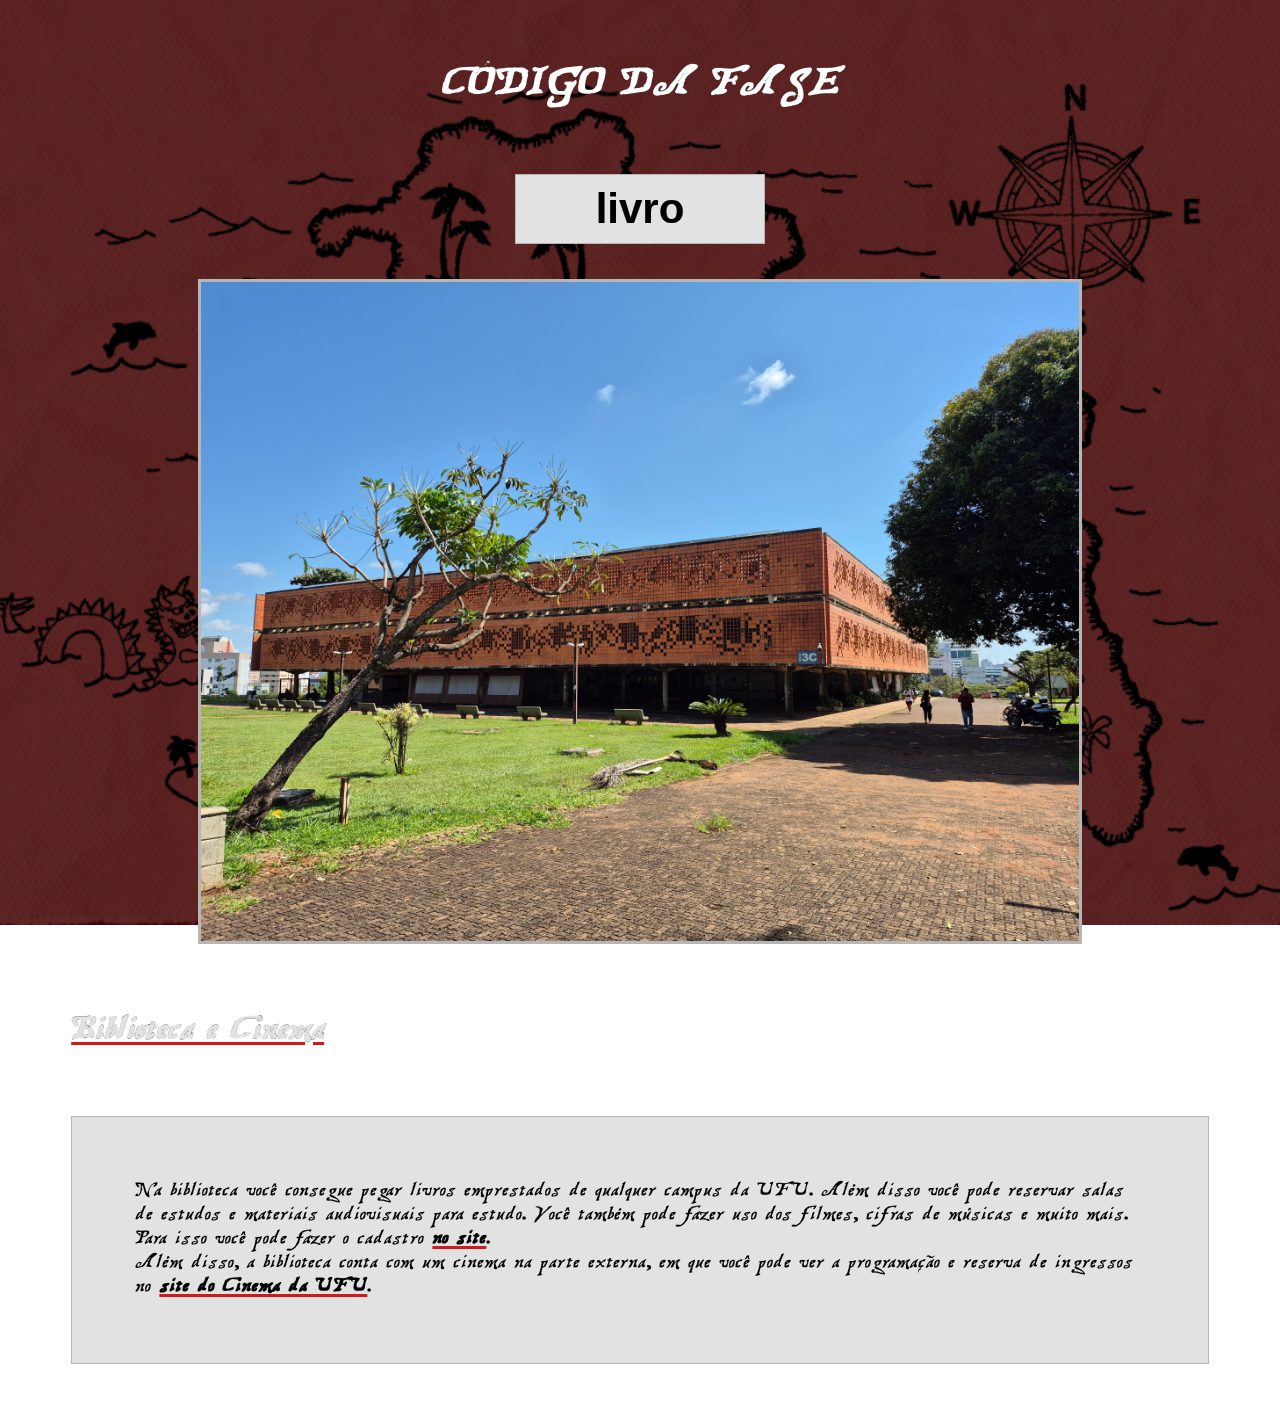
<file: index.html>
<!DOCTYPE html>
<html lang='pt'>
  <link rel="stylesheet" href="fase2.css">
<head>
  <meta charset='utf-8'>
  <meta name='viewport' content='width=device-width, initial-scale=1'>
  <title>Mapa do tesouro- fase 2</title>
</head>
<center>
  <body>
  <h3 class='prox'> CÓDIGO DA FASE</h3>
  <h2>livro</h2>
  <img src="./Biblioteca.jpg" alt="Foto da biblioteca universitária do campus Santa Mônica">
  </center>
  <h1><a href="https://maps.app.goo.gl/VmMFfKzV2pXG7xtE9" target="_blank">Biblioteca e Cinema</a>
  </h1>
  <h6>Na biblioteca você consegue pegar livros emprestados de qualquer campus da UFU. Além disso você pode reservar salas de estudos e materiais audiovisuais para estudo. Você também pode fazer uso dos filmes, cifras de músicas e muito mais.
Para isso você pode fazer o cadastro <a href="https://bibliotecas.ufu.br/sites/bibliotecas.ufu.br/files/media/documento/tutorial_de_cadastro_integrado_0.pdf" target="_blank">no site</a>. <br>
Além disso, a biblioteca conta com um cinema na parte externa, em que você pode ver a programação e reserva de ingressos no <a href="https://www.sympla.com.br/produtor/cinemadaufu" target="_blank">site do Cinema da UFU</a>.
  </h6>
</body>
</html>
</file>
<file: fase2.css>
@font-face {
  font-family: 'tesouro'; /* Give it a name */
  src: url('./treasure_map/MapadoTesouro.otf') format('opentype'), /* Modern format */
       url('./treasure_map/MapadoTesouro.otf') format('woff');   /* Fallback */
  font-weight: normal;
  font-style: normal
}

*{
  font-family: 'tesouro', sans-serif;
  box-sizing: border-box;
  -webkit-text-stroke: 0.1px rgb(2, 2, 2);
}

body{
  
    background-image: url("./imagens/backgroung-map_black.png");
    background-size: cover;
    background-position: center;
    background-repeat: no-repeat;
    background-attachment: fixed;
  
}

.prox{
  
  margin: 5%;
  font-size: 300%;
  -webkit-text-stroke: 0.1px rgb(0, 0, 0);
  color: rgb(255, 255, 255);

}

h2{
  font-family: sans-serif;
  font-size: 42px;
  padding: 10px;
  width: 250px;
  background-color: rgb(226, 226, 226);
  border: 1px solid rgb(182, 182, 182);
}
img{
    width: 70%;
    border: 3px solid rgb(182, 182, 182);
  
}

h1{
  font-size: 250%;
  margin: 5%;
  text-align: left;
  width: 90%;
  color:rgb(226, 226, 226);
  
}

a{
  color: inherit;
  font-weight: bold;
  text-decoration: underline;
  text-decoration-thickness: 3px;
  text-decoration-color: rgb(212, 24, 24);
 
}

h6{
  margin: 5%;
  font-size: 150%;
  font-weight:lighter;
  padding: 5%;
  width: 90%;
  border: 1px solid rgb(182, 182, 182);
  text-align: left;
  background-color: rgb(226, 226, 226);
}
</file>
